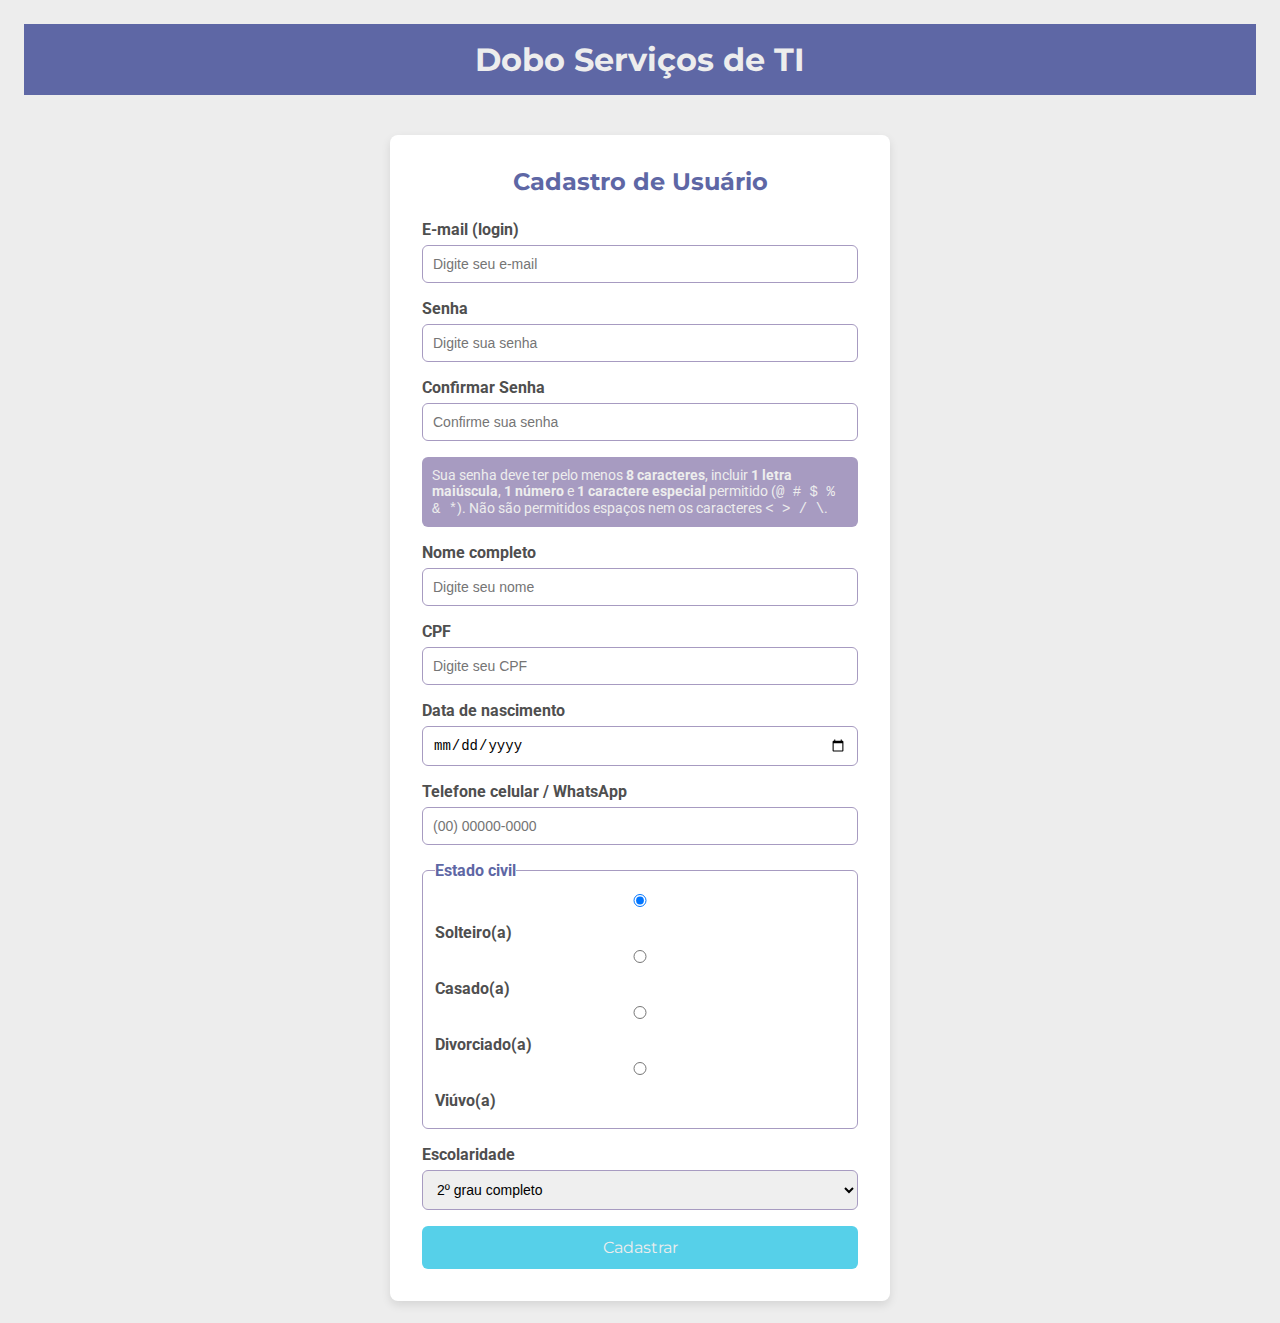
<file: src/index.html>
<!DOCTYPE html>
<html lang="pt-BR">
<head>
  <meta charset="UTF-8">
  <meta name="viewport" content="width=device-width, initial-scale=1.0">
  <title>Dobo Serviços de TI - Cadastro</title>
  <link rel="stylesheet" href="style.css">
  <link href="https://fonts.googleapis.com/css2?family=Montserrat:wght@700&family=Roboto&display=swap" rel="stylesheet">
</head>
<body>
  <header class="menu-superior">
    <h1>Dobo Serviços de TI</h1>
  </header>

  <main>
    <section class="form-container">
      <h2>Cadastro de Usuário</h2>
      <form>
        <label for="email">E-mail (login)</label>
        <input type="email" id="email" name="email" placeholder="Digite seu e-mail" required>

        <label for="senha">Senha</label>
        <input type="password" id="senha" name="senha" placeholder="Digite sua senha" required>

        <label for="confirmar-senha">Confirmar Senha</label>
        <input type="password" id="confirmar-senha" name="confirmar-senha" placeholder="Confirme sua senha" required>

        <div class="instrucoes-senha">
          <p>
            Sua senha deve ter pelo menos <strong>8 caracteres</strong>, incluir <strong>1 letra maiúscula</strong>, 
            <strong>1 número</strong> e <strong>1 caractere especial</strong> permitido 
            (<code>@ # $ % & *</code>).  
            Não são permitidos espaços nem os caracteres <code>< > / \</code>.
          </p>
        </div>

        <label for="nome">Nome completo</label>
        <input type="text" id="nome" name="nome" placeholder="Digite seu nome" required>

        <label for="cpf">CPF</label>
        <input type="text" id="cpf" name="cpf" placeholder="Digite seu CPF" required>

        <label for="nascimento">Data de nascimento</label>
        <input type="date" id="nascimento" name="nascimento" required>

        <label for="telefone">Telefone celular / WhatsApp</label>
        <input type="tel" id="telefone" name="telefone" placeholder="(00) 00000-0000" required>

        <fieldset>
          <legend>Estado civil</legend>
          <label><input type="radio" name="estado-civil" value="solteiro" checked> Solteiro(a)</label>
          <label><input type="radio" name="estado-civil" value="casado"> Casado(a)</label>
          <label><input type="radio" name="estado-civil" value="divorciado"> Divorciado(a)</label>
          <label><input type="radio" name="estado-civil" value="viuvo"> Viúvo(a)</label>
        </fieldset>

        <label for="escolaridade">Escolaridade</label>
        <select id="escolaridade" name="escolaridade">
          <option>1º grau incompleto</option>
          <option>1º grau completo</option>
          <option selected>2º grau completo</option>
          <option>Nível superior</option>
          <option>Pós-graduado</option>
        </select>

        <button type="submit">Cadastrar</button>
      </form>
    </section>
  </main>
</body>
</html>
</file>
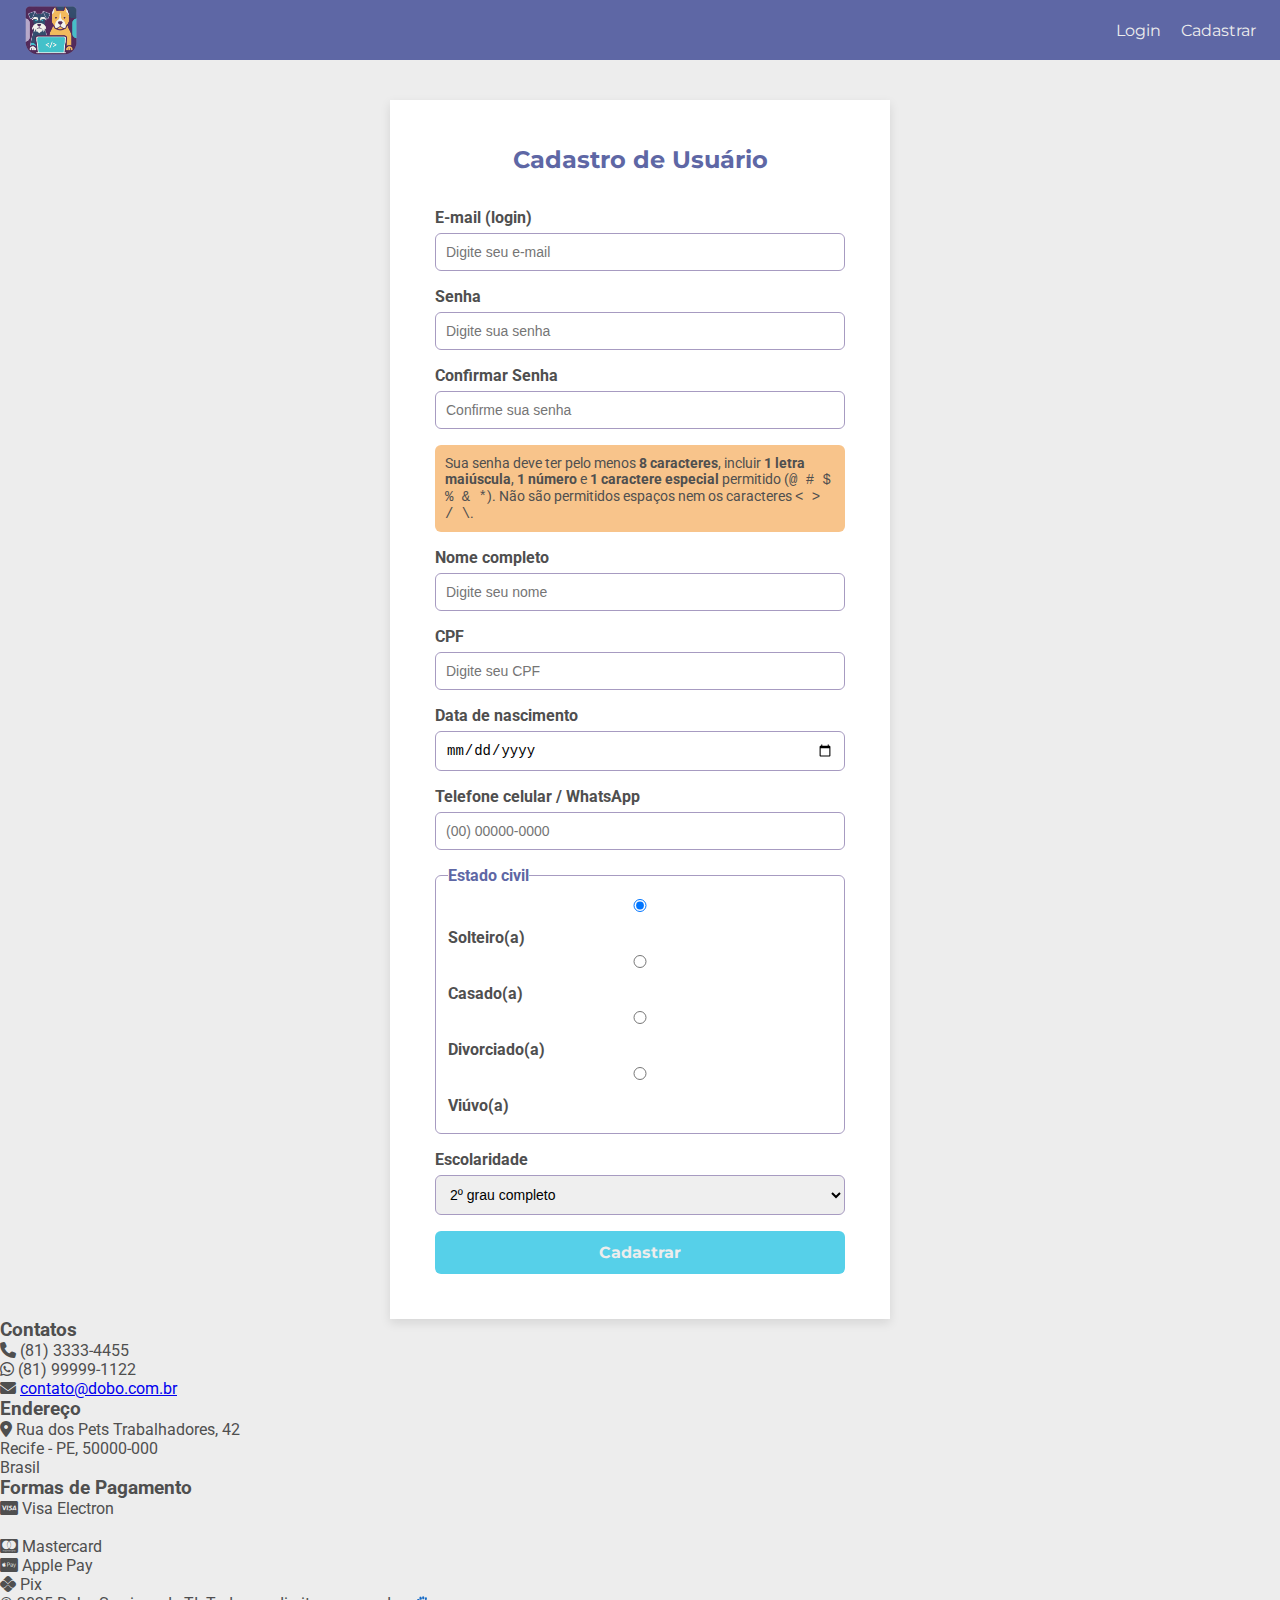
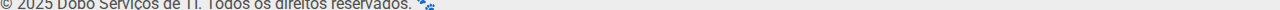
<file: src/global.html>
<!DOCTYPE html>
<html lang="pt-BR">
<head>
  <meta charset="UTF-8">
  <meta name="viewport" content="width=device-width, initial-scale=1.0">
  <title>Dobo Serviços de TI - Cadastro</title>
  <link rel="stylesheet" href="global.css">
  <link href="https://fonts.googleapis.com/css2?family=Montserrat:wght@400;600&family=Roboto&display=swap" rel="stylesheet">
  <link rel="stylesheet" href="https://cdnjs.cloudflare.com/ajax/libs/font-awesome/6.6.0/css/all.min.css">
</head>
<body>
  <header class="menu-superior">
    <a href="index.html" class="logo-link">
      <img src="./assets/dobo_logo_sem_nome.png" alt="Logo Dobo Serviços de TI" class="logo">
    </a>
  
    <nav class="menu-links">
      <a href="login.html" class="link-header">Login</a>
      <a href="cadastro.html" class="link-header">Cadastrar</a>
    </nav>
  </header>
  

  <main>
    <section class="form-container">
      <h2>Cadastro de Usuário</h2>
      <form>
        <label for="email">E-mail (login)</label>
        <input type="email" id="email" name="email" placeholder="Digite seu e-mail" required>

        <label for="senha">Senha</label>
        <input type="password" id="senha" name="senha" placeholder="Digite sua senha" required>

        <label for="confirmar-senha">Confirmar Senha</label>
        <input type="password" id="confirmar-senha" name="confirmar-senha" placeholder="Confirme sua senha" required>

        <div class="instrucoes-senha">
          <p>
            Sua senha deve ter pelo menos <strong>8 caracteres</strong>, incluir <strong>1 letra maiúscula</strong>, 
            <strong>1 número</strong> e <strong>1 caractere especial</strong> permitido 
            (<code>@ # $ % & *</code>).  
            Não são permitidos espaços nem os caracteres <code>< > / \</code>.
          </p>
        </div>

        <label for="nome">Nome completo</label>
        <input type="text" id="nome" name="nome" placeholder="Digite seu nome" required>

        <label for="cpf">CPF</label>
        <input type="text" id="cpf" name="cpf" placeholder="Digite seu CPF" required>

        <label for="nascimento">Data de nascimento</label>
        <input type="date" id="nascimento" name="nascimento" required>

        <label for="telefone">Telefone celular / WhatsApp</label>
        <input type="tel" id="telefone" name="telefone" placeholder="(00) 00000-0000" required>

        <fieldset class="estado-civil">
          <legend>Estado civil</legend>
          <label class="opcao-estado">
            <input type="radio" name="estado-civil" value="solteiro" checked> Solteiro(a)
          </label>
          <label class="opcao-estado">
            <input type="radio" name="estado-civil" value="casado"> Casado(a)
          </label>
          <label class="opcao-estado">
            <input type="radio" name="estado-civil" value="divorciado"> Divorciado(a)
          </label>
          <label class="opcao-estado">
            <input type="radio" name="estado-civil" value="viuvo"> Viúvo(a)
          </label>
        </fieldset>
        

        <label for="escolaridade">Escolaridade</label>
        <select id="escolaridade" name="escolaridade">
          <option>1º grau incompleto</option>
          <option>1º grau completo</option>
          <option selected>2º grau completo</option>
          <option>Nível superior</option>
          <option>Pós-graduado</option>
        </select>

        <button type="submit">Cadastrar</button>
      </form>
    </section>
  </main>
</body>
<footer class="footer">
	<div class="footer-container">
		<div class="footer-bloco">
			<h3>Contatos</h3>
			<ul>
				<li><i class="fa-solid fa-phone"></i> (81) 3333-4455</li>
        <li><i class="fa-brands fa-whatsapp"></i> (81) 99999-1122</li>
        <li><i class="fa-solid fa-envelope"></i> 
          <a href="mailto:contato@dobo.com.br">contato@dobo.com.br</a>
        </li>
			</ul>
		</div>

		<div class="footer-bloco">
			<h3>Endereço</h3>
			<p class="endereco">
        <i class="fa-solid fa-location-dot"></i> Rua dos Pets Trabalhadores, 42<br>
        Recife - PE, 50000-000<br>
        Brasil
      </p>
		</div>

		<div class="footer-bloco">
			<h3>Formas de Pagamento</h3>
      <ul>
        <li><i class="fa-brands fa-cc-visa"></i> Visa Electron<li>
        <li><i class="fa-brands fa-cc-mastercard"></i> Mastercard</li>
        <li><i class="fa-brands fa-cc-apple-pay"></i> Apple Pay</li>
        <li><i class="fa-brands fa-pix"></i> Pix</li>
    </ul>		
    </div>
	</div>
  <div class="footer-copyrights">
    <p>© 2025 Dobo Serviços de TI. Todos os direitos reservados. 🐾</p>
  </div>
</footer>
</html>
</file>
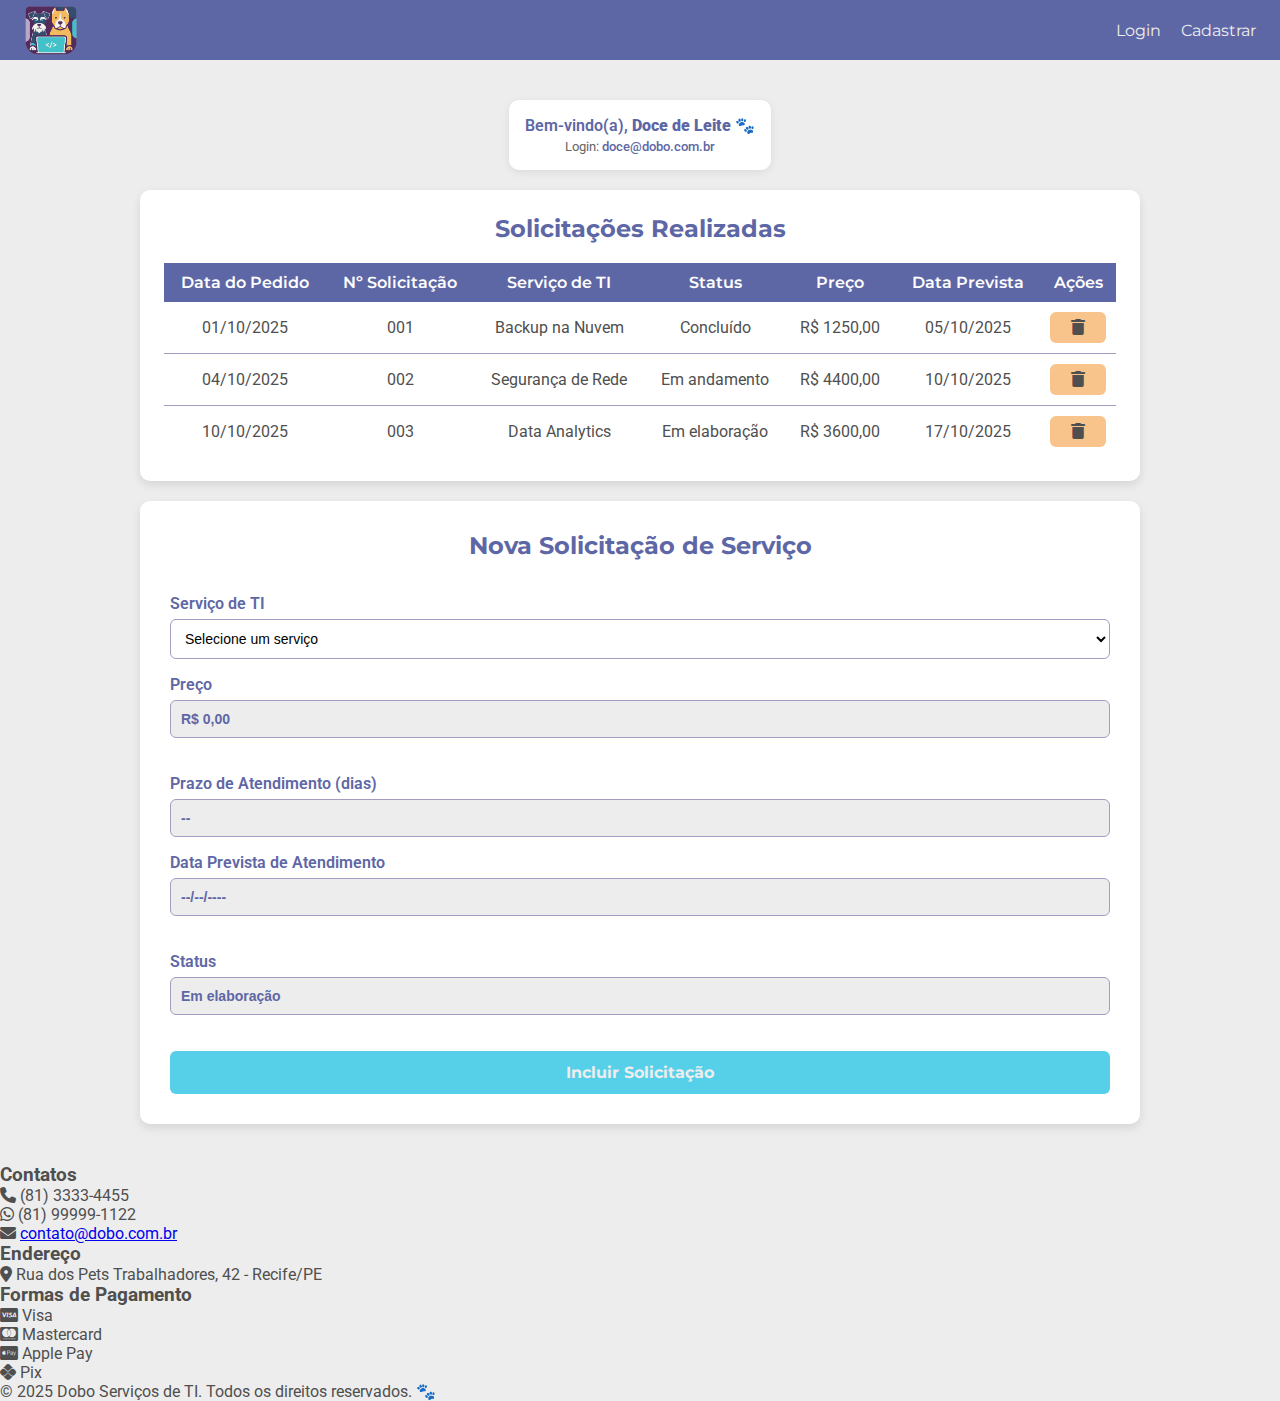
<file: src/carrinho/carrinho.html>
<!DOCTYPE html>
<html lang="pt-BR">
<head>
  <meta charset="UTF-8">
  <meta name="viewport" content="width=device-width, initial-scale=1.0">
  <title>Dobo Serviços de TI - Carrinho</title>
  <link rel="stylesheet" href="../global.css">
  <link rel="stylesheet" href="../carrinho/carrinho.css">
  <link href="https://fonts.googleapis.com/css2?family=Montserrat:wght@400;700&family=Roboto&display=swap" rel="stylesheet">
  <link rel="stylesheet" href="https://cdnjs.cloudflare.com/ajax/libs/font-awesome/6.6.0/css/all.min.css">
</head>
<body>
  <header class="menu-superior">
    <a href="../home/home.html" class="logo-link">
      <img src="../assets/dobo_logo_sem_nome.png" alt="Logo Dobo Serviços de TI" class="logo">
    </a>
  
    <nav class="menu-links" id="menu-links">
      <a href="../login/login.html" class="link-header">Login</a>
      <a href="../login/cadastro.html" class="link-header">Cadastrar</a>
    </nav>
  </header>

  <main class="carrinho-main">

		<section class="usuario-info">
			<p class="usuario-nome">Bem-vindo(a), <strong>Doce de Leite 🐾</strong></p>
			<p class="usuario-login">Login: <span>doce@dobo.com.br</span></p>
		</section>

		<section class="tabela-solicitacoes">
			<h2>Solicitações Realizadas</h2>

			<table>
				<thead>
					<tr>
						<th>Data do Pedido</th>
						<th>Nº Solicitação</th>
						<th>Serviço de TI</th>
						<th>Status</th>
						<th>Preço</th>
						<th>Data Prevista</th>
						<th>Ações</th>
					</tr>
				</thead>
				<tbody>
					<tr>
						<td>01/10/2025</td>
						<td>001</td>
						<td>Backup na Nuvem Roxa</td>
						<td>Concluído</td>
						<td>R$ 250,00</td>
						<td>05/10/2025</td>
						<td><button class="btn-excluir"><i class="fa-solid fa-trash"></i></button></td>
					</tr>
					<tr>
						<td>04/10/2025</td>
						<td>002</td>
						<td>Segurança de Rede Roxa</td>
						<td>Em andamento</td>
						<td>R$ 400,00</td>
						<td>10/10/2025</td>
						<td><button class="btn-excluir"><i class="fa-solid fa-trash"></i></button></td>
					</tr>
					<tr>
						<td>10/10/2025</td>
						<td>003</td>
						<td>Data Analytics Roxa </td>
						<td>Em elaboração</td>
						<td>R$ 600,00</td>
						<td>17/10/2025</td>
						<td><button class="btn-excluir"><i class="fa-solid fa-trash"></i></button></td>
					</tr>
				</tbody>
			</table>
		</section>

		<section class="nova-solicitacao">
			<h2>Nova Solicitação de Serviço</h2>
		
			<form>
				<div class="linha-campo-duplo">
					<div class="campo">
						<label for="servico">Serviço de TI</label>
						<select id="servico" name="servico" required>
							<option value="">Selecione um serviço</option>
							<option value="backup">Backup na Nuvem</option>
							<option value="seguranca">Segurança de Rede</option>
							<option value="suporte">Suporte Técnico</option>
							<option value="data">Data Analytics</option>
							<option value="monitoramento">Monitoramento de Sistemas</option>
						</select>
					</div>
		
					<div class="campo">
						<label for="preco">Preço</label>
						<input type="text" id="preco" name="preco" readonly value="R$ 0,00">
					</div>
				</div>
		
				<div class="linha-campo-duplo">
					<div class="campo">
						<label for="prazo">Prazo de Atendimento (dias)</label>
						<input type="text" id="prazo" name="prazo" readonly value="--">
					</div>
		
					<div class="campo">
						<label for="data-prevista">Data Prevista de Atendimento</label>
						<input type="text" id="data-prevista" name="data-prevista" readonly value="--/--/----">
					</div>
				</div>
		
				<div class="campo">
					<label for="status">Status</label>
					<input type="text" id="status" name="status" readonly value="Em elaboração">
				</div>
		
				<button type="button" class="button">Incluir Solicitação</button>
			</form>
	</section>

	</main>
<script type="module" src="../carrinho/carrinho.js"></script>

</body>
  <footer class="footer">
    <div class="footer-container">
      <div class="footer-bloco">
        <h3>Contatos</h3>
        <ul>
          <li><i class="fa-solid fa-phone"></i> (81) 3333-4455</li>
          <li><i class="fa-brands fa-whatsapp"></i> (81) 99999-1122</li>
          <li><i class="fa-solid fa-envelope"></i> 
            <a href="mailto:contato@dobo.com.br">contato@dobo.com.br</a>
          </li>
        </ul>
      </div>

      <div class="footer-bloco">
        <h3>Endereço</h3>
        <p><i class="fa-solid fa-location-dot"></i> Rua dos Pets Trabalhadores, 42 - Recife/PE</p>
      </div>

      <div class="footer-bloco">
        <h3>Formas de Pagamento</h3>
        <ul>
          <li><i class="fa-brands fa-cc-visa"></i> Visa</li>
          <li><i class="fa-brands fa-cc-mastercard"></i> Mastercard</li>
          <li><i class="fa-brands fa-cc-apple-pay"></i> Apple Pay</li>
          <li><i class="fa-brands fa-pix"></i> Pix</li>
        </ul>
      </div>
    </div>
    <div class="footer-copyrights">
      <p>© 2025 Dobo Serviços de TI. Todos os direitos reservados. 🐾</p>
    </div>
  </footer>

  <script src="../carrinho/carrinho.js"></script>


</html>
</file>
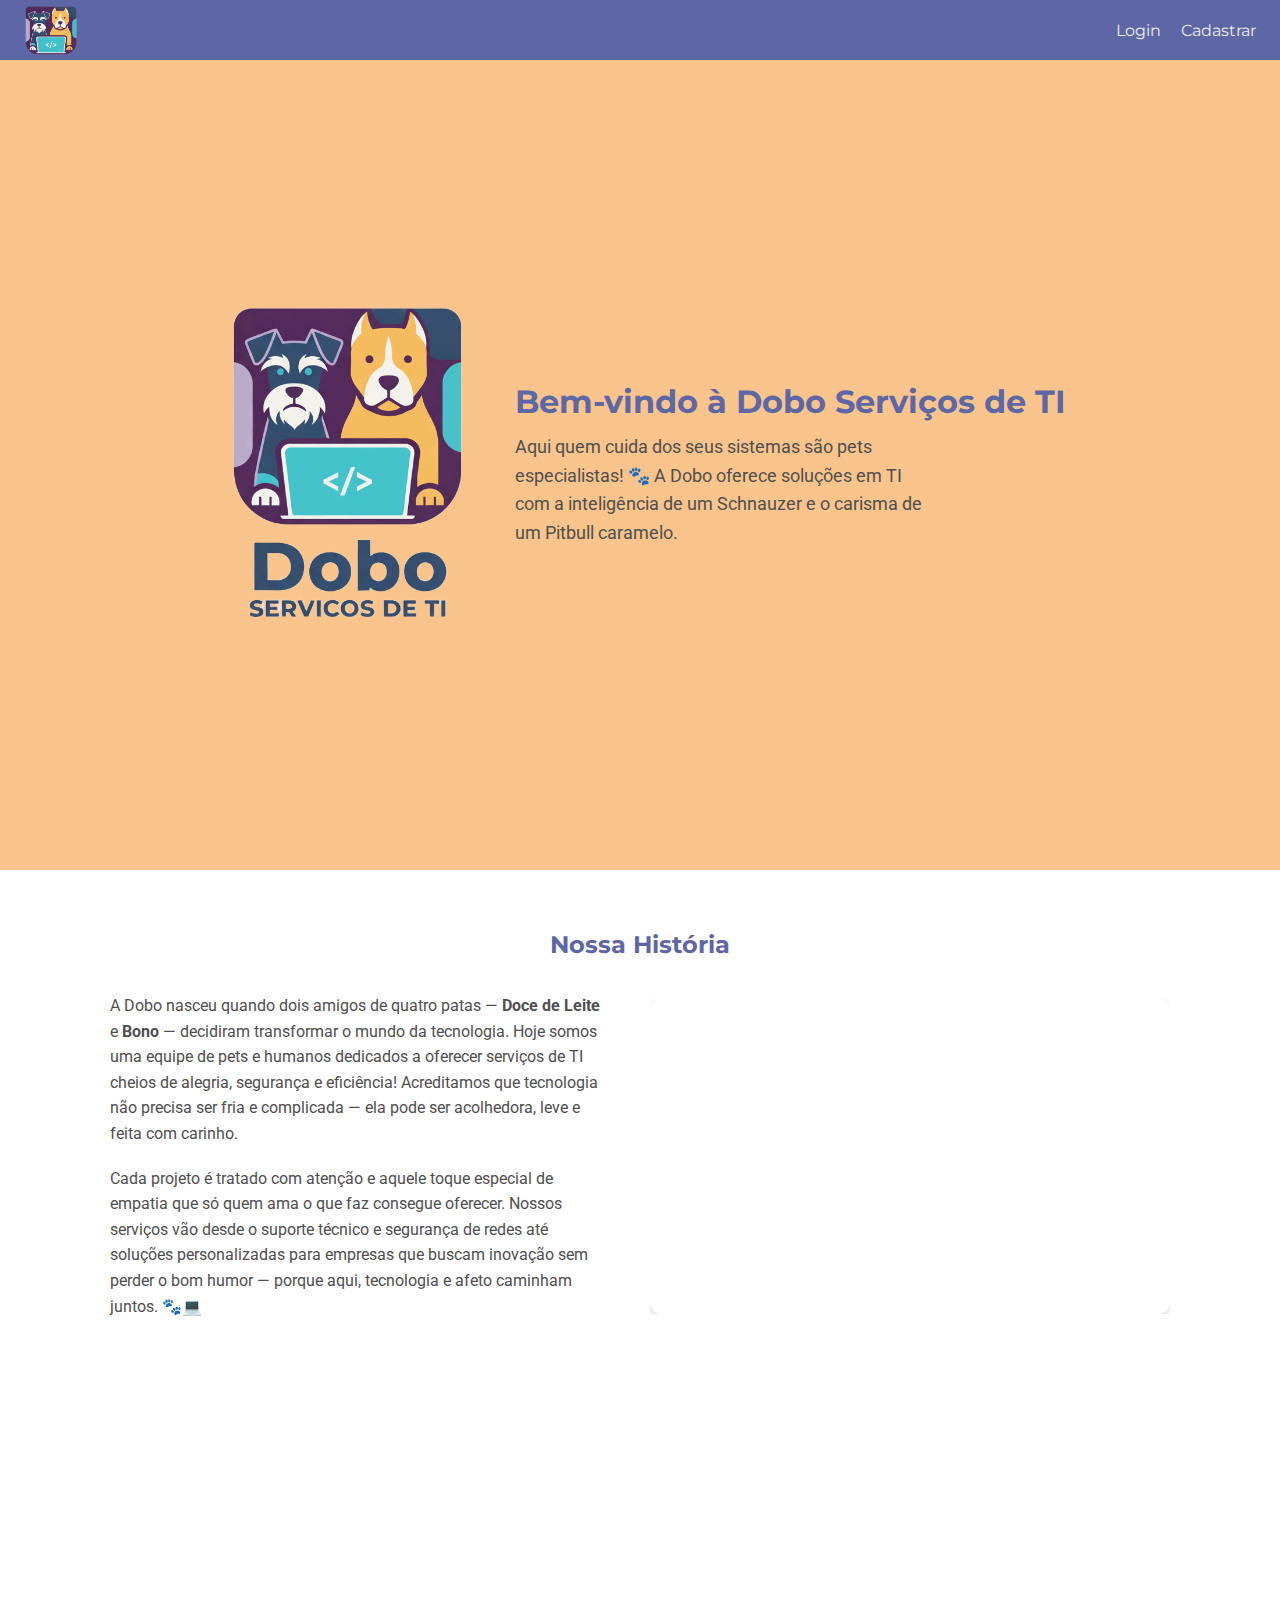
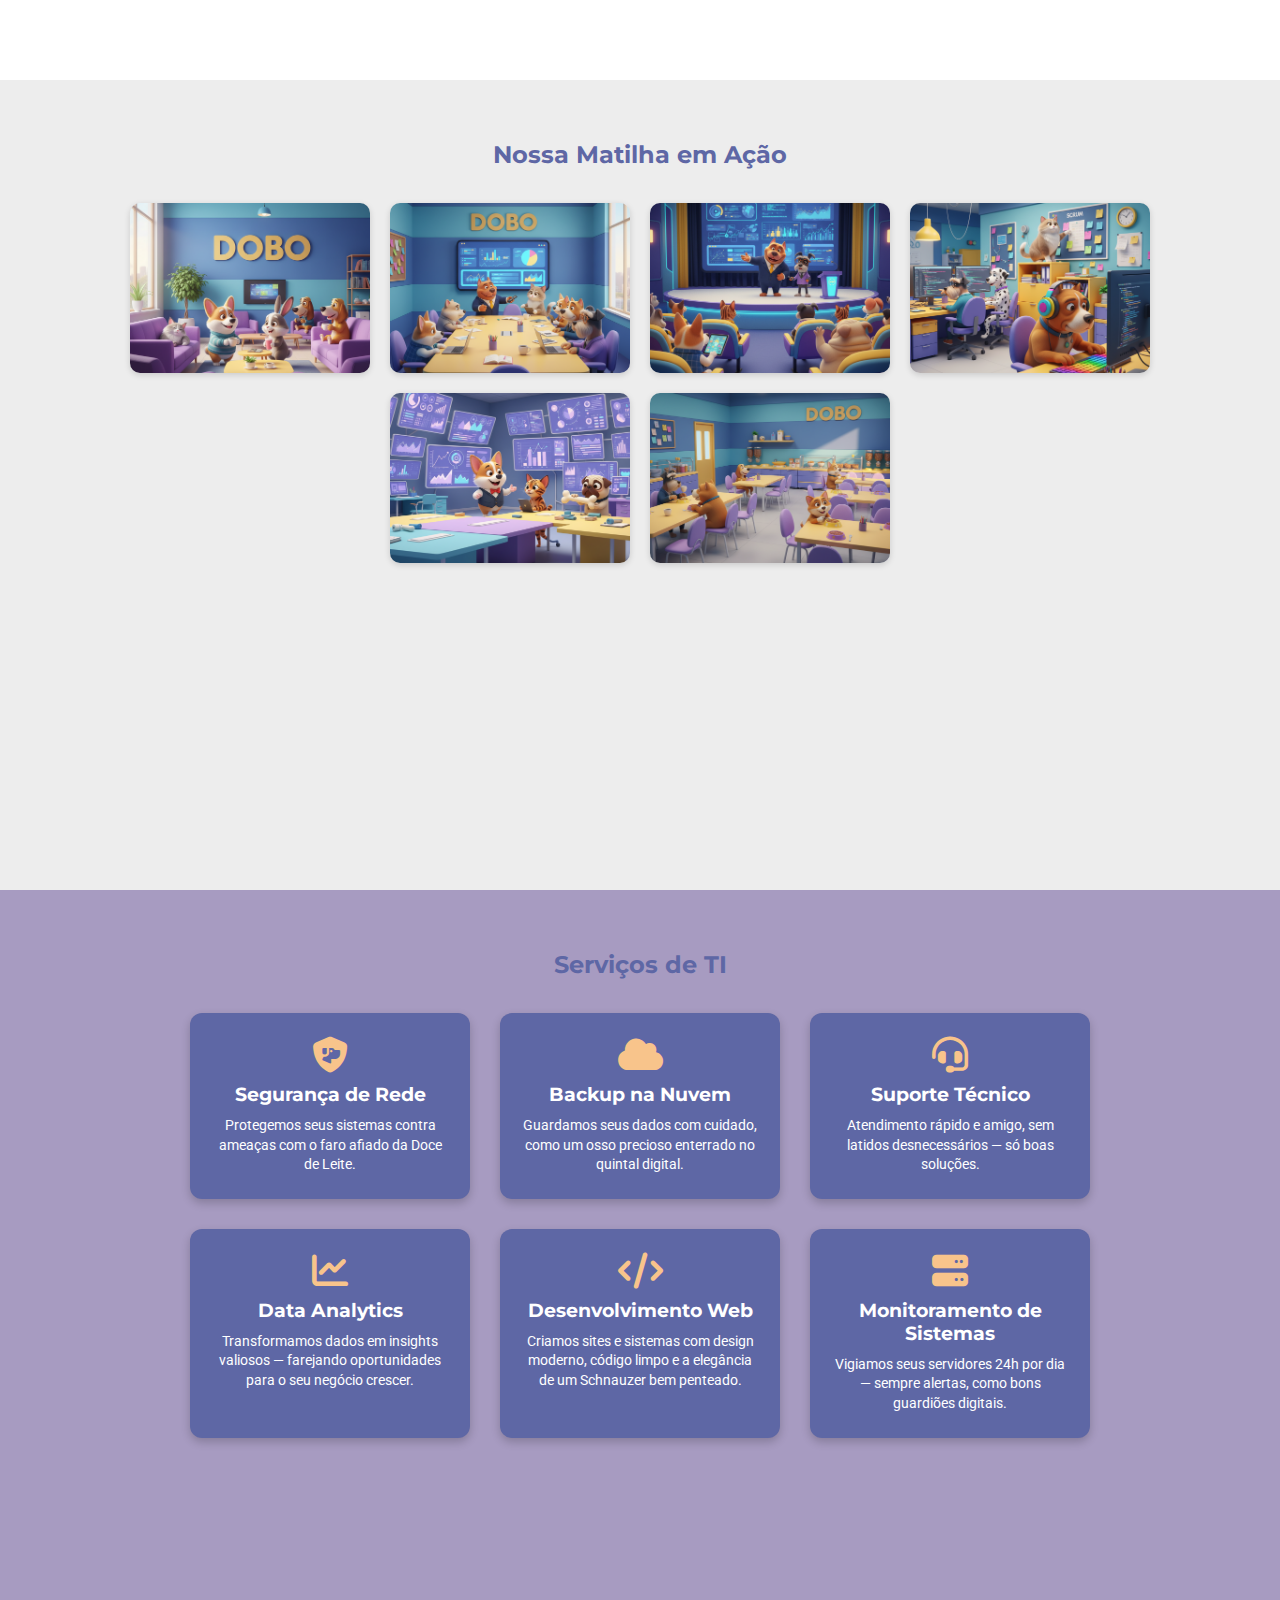
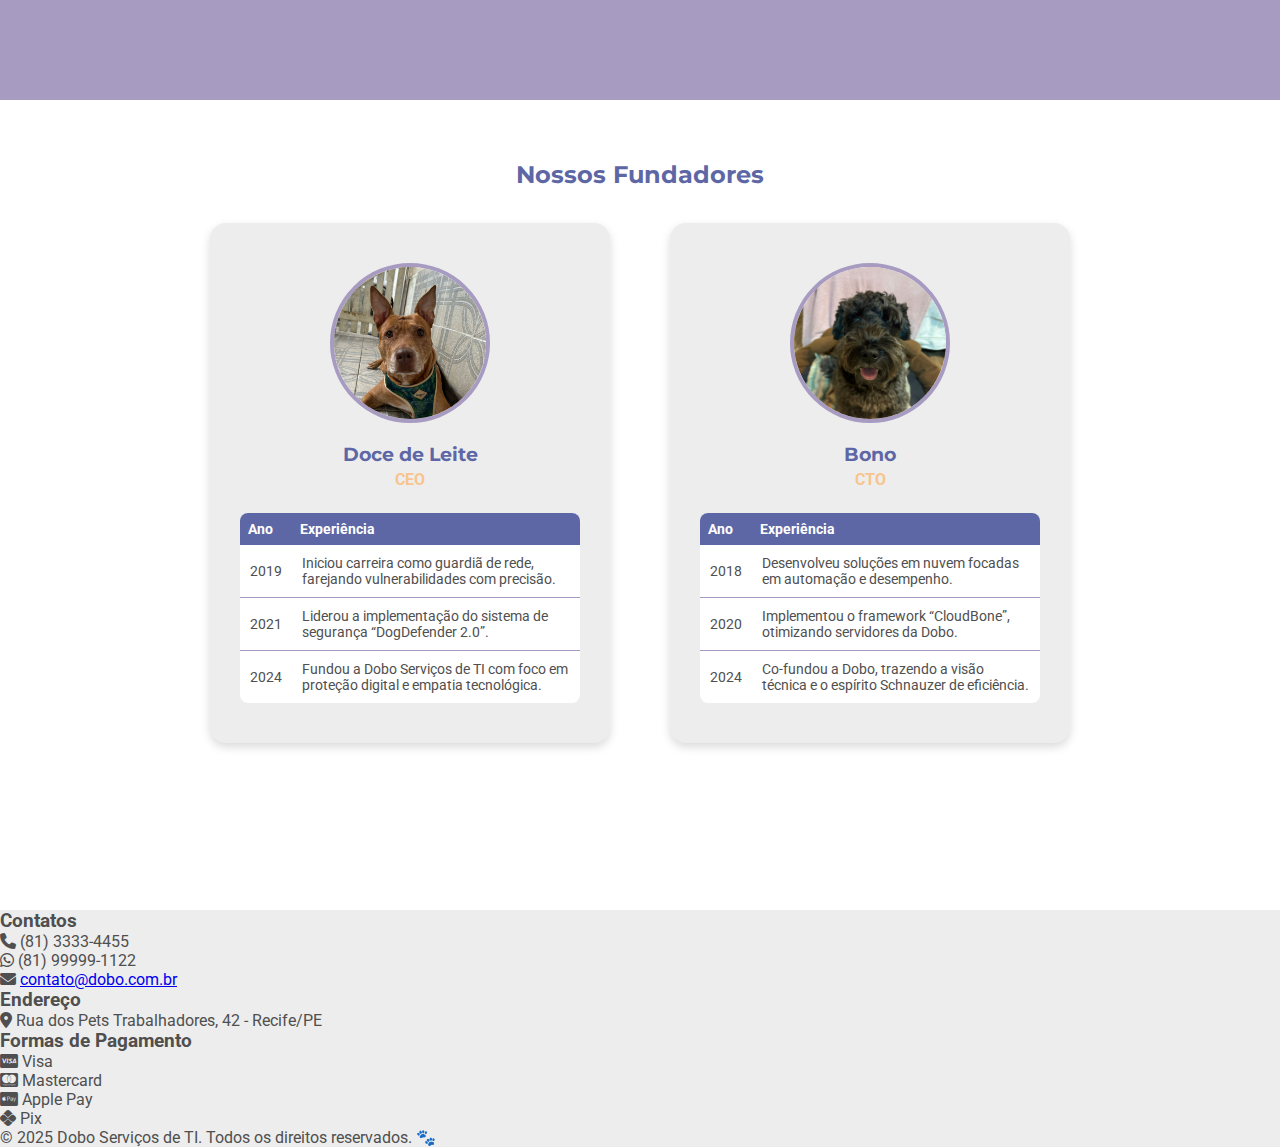
<file: src/home/home.html>
<!DOCTYPE html>
<html lang="pt-BR">
<head>
  <meta charset="UTF-8">
  <meta name="viewport" content="width=device-width, initial-scale=1.0">
  <title>Dobo Serviços de TI - Recuperar Senha</title>
  <link rel="stylesheet" href="../global.css">
  <link rel="stylesheet" href="../home/home.css">
  <link href="https://fonts.googleapis.com/css2?family=Montserrat:wght@400;700&family=Roboto&display=swap" rel="stylesheet">
  <link rel="stylesheet" href="https://cdnjs.cloudflare.com/ajax/libs/font-awesome/6.6.0/css/all.min.css">
</head>
<body>
  <header class="menu-superior">
    <a href="../home/home.html" class="logo-link">
      <img src="../assets/dobo_logo_sem_nome.png" alt="Logo Dobo Serviços de TI" class="logo">
    </a>
  
    <nav class="menu-links" id="menu-links">
      <a href="../login/login.html" class="link-header">Login</a>
      <a href="../login/cadastro.html" class="link-header">Cadastrar</a>
    </nav>
  </header>

  <main class="home-main">
      <section class="hero">
        <div class="hero-content">
            <div>
                <img src="../assets/dobo_logo_completa.png" alt="Logo completa Dobo" class="hero-logo">
            </div>
            <div>
              <h1>Bem-vindo à Dobo Serviços de TI</h1>
              <p>
              Aqui quem cuida dos seus sistemas são pets especialistas! 🐾  
              A Dobo oferece soluções em TI com a inteligência de um Schnauzer e o carisma de um Pitbull caramelo.
              </p>
            </div>
      </section>

    <section class="historia">
      <h2>Nossa História</h2>
        <div class="historia-content">
          <div class="historia-texto">
            <p>
              A Dobo nasceu quando dois amigos de quatro patas — <strong>Doce de Leite</strong> e <strong>Bono</strong> —
              decidiram transformar o mundo da tecnologia.  
              Hoje somos uma equipe de pets e humanos dedicados a oferecer serviços de TI cheios de alegria, segurança e eficiência!
              Acreditamos que tecnologia não precisa ser fria e complicada — ela pode ser acolhedora, leve e feita com carinho.
            </p>
            <br>
            <p>
              Cada projeto é tratado com atenção e aquele toque especial de empatia que só quem ama o que faz consegue oferecer.
              Nossos serviços vão desde o suporte técnico e segurança de redes até soluções personalizadas para empresas que buscam 
              inovação sem perder o bom humor — porque aqui, tecnologia e afeto caminham juntos. 🐾💻
            </p>
          </div>
          <div class="video-container">
            <iframe 
            title="Vídeo Institucional Dobo"
            width="560" height="315" src="https://www.youtube.com/embed/6N54BkvAxhA?si=A9gLIMTSTAtvaAG_" 
            title="YouTube video player" frameborder="0" allow="accelerometer; autoplay; clipboard-write; 
            encrypted-media; gyroscope; picture-in-picture; web-share" referrerpolicy="strict-origin-when-cross-origin" 
            allowfullscreen>
            </iframe>
           
          </div>
        </div>
    </section>

    <section class="galeria">
    <h2>Nossa Matilha em Ação</h2>
    <div class="fotos">
        <img src="../assets/espaco/dobo-hall.png" alt="Hall da empresa Dobo">
        <img src="../assets/espaco/dobo-reuniao.png" alt="Saça de reunião da dobo">
        <img src="../assets/espaco/dobo-auditorio.png" alt="Doce de Leite e Bono no auditório">
        <img src="../assets/espaco/dobo-dev.png" alt="Centro de operações de desenvolvimento da Dobo">
        <img src="../assets/espaco/dobo-dados.png" alt="Centro de operações de dados Dobo">
        <img src="../assets/espaco/dobo-refeitorio.png" alt="Refeitório Data Dobo">
    </div>
    </section>

    <section class="servicos">
    <h2>Serviços de TI</h2>
    <div class="cards-servicos">
      <div class="card">
        <i class="fa-solid fa-shield-dog"></i>
        <h3>Segurança de Rede</h3>
        <p>Protegemos seus sistemas contra ameaças com o faro afiado da Doce de Leite.</p>
      </div>
    
      <div class="card">
        <i class="fa-solid fa-cloud"></i>
        <h3>Backup na Nuvem</h3>
        <p>Guardamos seus dados com cuidado, como um osso precioso enterrado no quintal digital.</p>
      </div>
    
      <div class="card">
        <i class="fa-solid fa-headset"></i>
        <h3>Suporte Técnico</h3>
        <p>Atendimento rápido e amigo, sem latidos desnecessários — só boas soluções.</p>
      </div>
    
      <div class="card">
        <i class="fa-solid fa-chart-line"></i>
        <h3>Data Analytics</h3>
        <p>Transformamos dados em insights valiosos — farejando oportunidades para o seu negócio crescer.</p>
      </div>
    
      <div class="card">
        <i class="fa-solid fa-code"></i>
        <h3>Desenvolvimento Web</h3>
        <p>Criamos sites e sistemas com design moderno, código limpo e a elegância de um Schnauzer bem penteado.</p>
      </div>
    
      <div class="card">
        <i class="fa-solid fa-server"></i>
        <h3>Monitoramento de Sistemas</h3>
        <p>Vigiamos seus servidores 24h por dia — sempre alertas, como bons guardiões digitais.</p>
      </div>
    </div>
    </section>

    <section class="fundadores">
      <h2>Nossos Fundadores</h2>
      <div class="fundadores-container">
        
        <div class="fundador-card">
          <img src="../assets/fundadores/doce.png" alt="Doce de Leite - CEO da Dobo" class="foto-fundador">
          <h3>Doce de Leite</h3>
          <p class="cargo">CEO</p>
          <table class="cv-tabela">
            <thead>
              <tr>
                <th>Ano</th>
                <th>Experiência</th>
              </tr>
            </thead>
            <tbody>
              <tr>
                <td>2019</td>
                <td>Iniciou carreira como guardiã de rede, farejando vulnerabilidades com precisão.</td>
              </tr>
              <tr>
                <td>2021</td>
                <td>Liderou a implementação do sistema de segurança “DogDefender 2.0”.</td>
              </tr>
              <tr>
                <td>2024</td>
                <td>Fundou a Dobo Serviços de TI com foco em proteção digital e empatia tecnológica.</td>
              </tr>
            </tbody>
          </table>
        </div>
    
        <div class="fundador-card">
          <img src="../assets/fundadores/bono.png" alt="Bono - CTO da Dobo" class="foto-fundador">
          <h3>Bono</h3>
          <p class="cargo">CTO</p>
    
          <table class="cv-tabela">
            <thead>
              <tr>
                <th>Ano</th>
                <th>Experiência</th>
              </tr>
            </thead>
            <tbody>
              <tr>
                <td>2018</td>
                <td>Desenvolveu soluções em nuvem focadas em automação e desempenho.</td>
              </tr>
              <tr>
                <td>2020</td>
                <td>Implementou o framework “CloudBone”, otimizando servidores da Dobo.</td>
              </tr>
              <tr>
                <td>2024</td>
                <td>Co-fundou a Dobo, trazendo a visão técnica e o espírito Schnauzer de eficiência.</td>
              </tr>
            </tbody>
          </table>
        </div>
    
      </div>
    </section>
        
    </div>
  </main>
  <script type="module" src="home.js"></script>
</body>

  <footer class="footer">
    <div class="footer-container">
      <div class="footer-bloco">
        <h3>Contatos</h3>
        <ul>
          <li><i class="fa-solid fa-phone"></i> (81) 3333-4455</li>
          <li><i class="fa-brands fa-whatsapp"></i> (81) 99999-1122</li>
          <li><i class="fa-solid fa-envelope"></i> 
            <a href="mailto:contato@dobo.com.br">contato@dobo.com.br</a>
          </li>
        </ul>
      </div>

      <div class="footer-bloco">
        <h3>Endereço</h3>
        <p><i class="fa-solid fa-location-dot"></i> Rua dos Pets Trabalhadores, 42 - Recife/PE</p>
      </div>

      <div class="footer-bloco">
        <h3>Formas de Pagamento</h3>
        <ul>
          <li><i class="fa-brands fa-cc-visa"></i> Visa</li>
          <li><i class="fa-brands fa-cc-mastercard"></i> Mastercard</li>
          <li><i class="fa-brands fa-cc-apple-pay"></i> Apple Pay</li>
          <li><i class="fa-brands fa-pix"></i> Pix</li>
        </ul>
      </div>
    </div>
    <div class="footer-copyrights">
      <p>© 2025 Dobo Serviços de TI. Todos os direitos reservados. 🐾</p>
    </div>
  </footer>

</html>
</file>
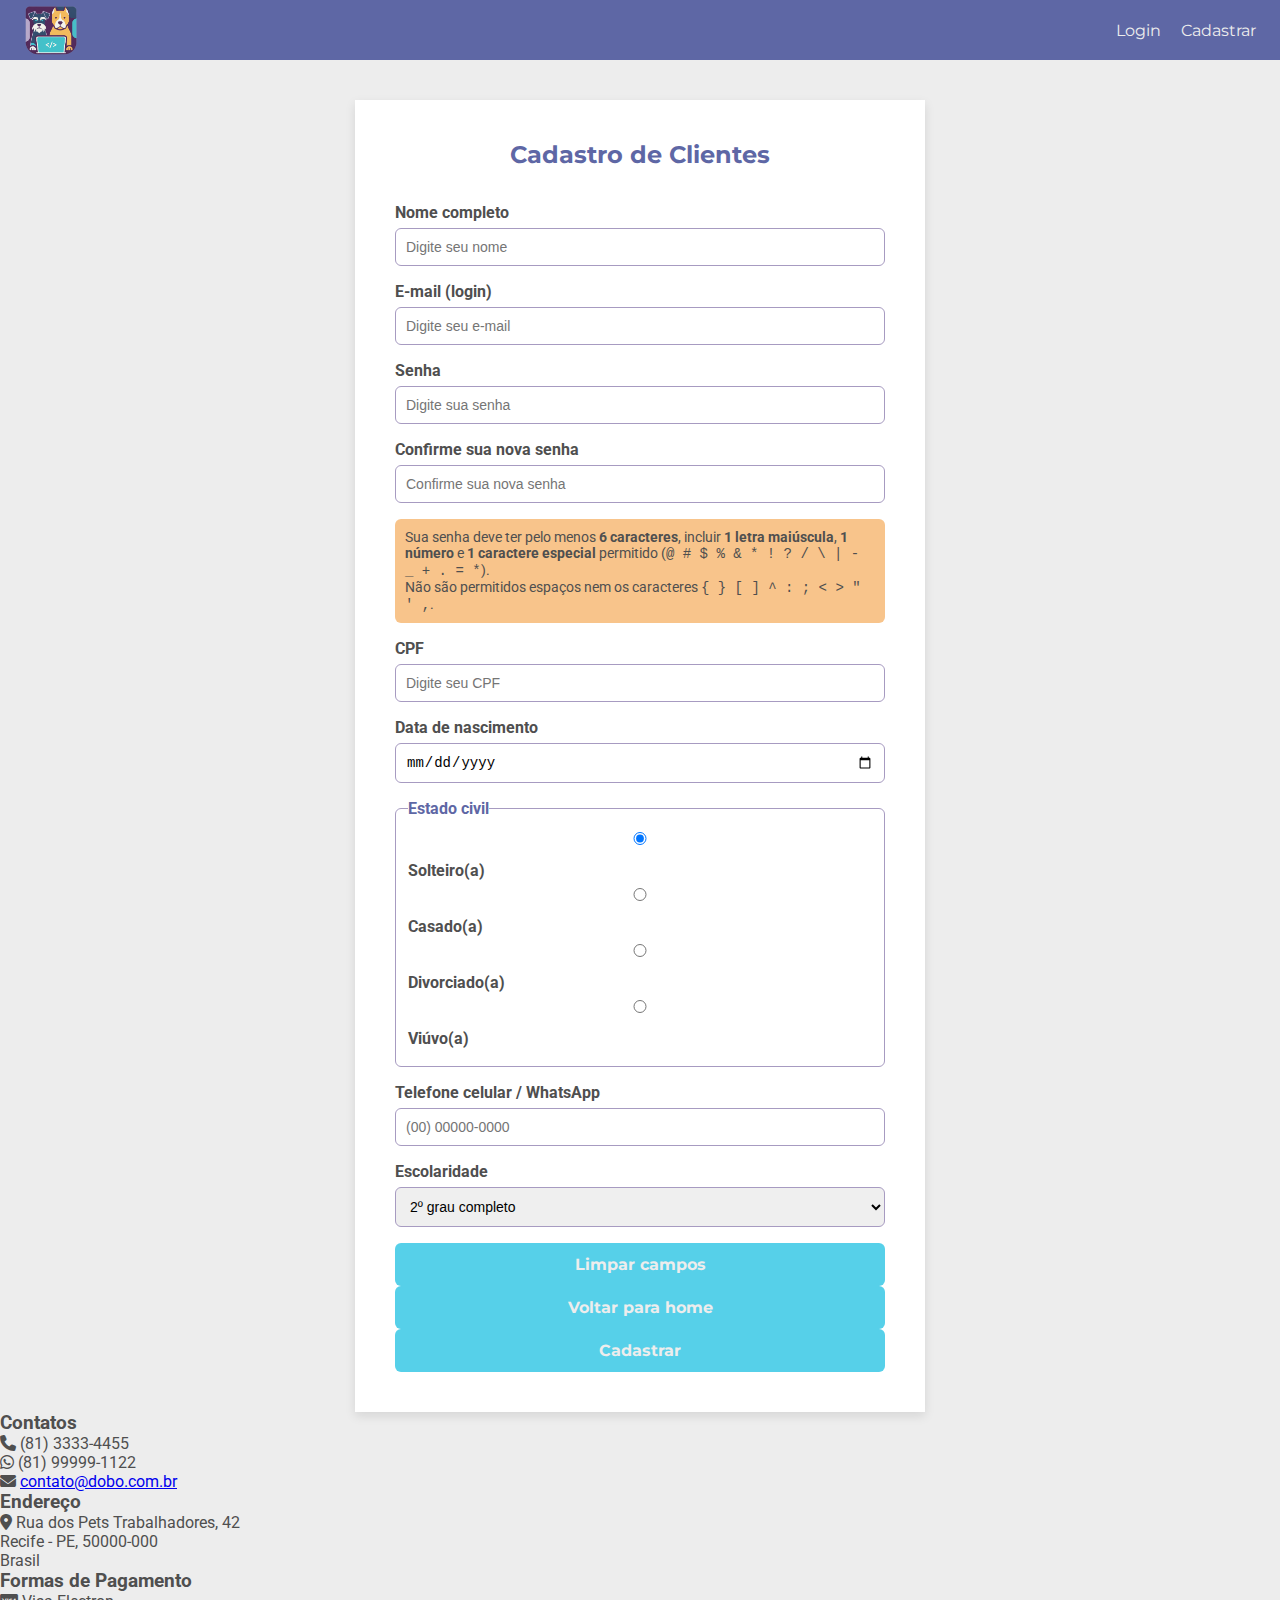
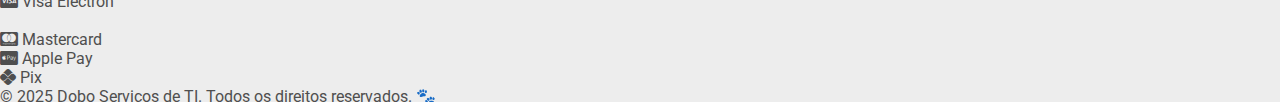
<file: src/login/cadastro.html>
<!DOCTYPE html>
<html lang="pt-BR">
<head>
  <meta charset="UTF-8">
  <meta name="viewport" content="width=device-width, initial-scale=1.0">
  <title>Dobo Serviços de TI - Cadastro</title>
  <link rel="stylesheet" href="../global.css">
  <link rel="stylesheet" href="../login/cadastro.css">
  <link href="https://fonts.googleapis.com/css2?family=Montserrat:wght@400;700&family=Roboto&display=swap" rel="stylesheet">
  <link rel="stylesheet" href="https://cdnjs.cloudflare.com/ajax/libs/font-awesome/6.6.0/css/all.min.css">
</head>
<body>
  <header class="menu-superior">
    <a href="../home/home.html" class="logo-link">
      <img src="../assets/dobo_logo_sem_nome.png" alt="Logo Dobo Serviços de TI" class="logo">
    </a>
  
    <nav class="menu-links">
      <a href="../login/login.html" class="link-header">Login</a>
      <a href="../login/cadastro.html" class="link-header">Cadastrar</a>
    </nav>
  </header>
  
  <main>
    <section class="form-container">
      <h2>Cadastro de Clientes</h2>
      <form novalidate>
        <div class="campo">
          <label for="nome">Nome completo</label>
          <input type="text" id="nome" name="nome" placeholder="Digite seu nome" required>
          <small class="erro"></small>
        </div>

        <div class="campo">
          <label for="email">E-mail (login)</label>
          <input type="email" id="email" name="email" placeholder="Digite seu e-mail" required>
          <small class="erro"></small>
        </div>

        <div class="campo">
          <label for="senha">Senha</label>
          <input type="password" id="senha" name="senha" placeholder="Digite sua senha" required>
          <small class="erro"></small>
        </div>

        <div class="campo">
          <label for="confirma-senha">Confirme sua nova senha</label>
          <input type="password" id="confirma-senha" name="confirma-senha" placeholder="Confirme sua nova senha" required>
          <small class="erro"></small>  
        </div>


        <div class="instrucoes-senha">
          <p>
            Sua senha deve ter pelo menos <strong>6 caracteres</strong>, incluir <strong>1 letra maiúscula</strong>, 
            <strong>1 número</strong> e <strong>1 caractere especial</strong> permitido 
            (<code>@ # $ % & * ! ? / \ | - _ + . = *</code>). 
          </p>
          <p> 
            Não são permitidos espaços nem os caracteres <code> { } [ ] ^ : ; < > " ' ,</code>.
          </p>
        </div>

        <div class="linha-campo-duplo">
          <div class="campo">
            <label for="cpf">CPF</label>
            <input type="text" id="cpf" name="cpf" placeholder="Digite seu CPF" required>
            <small class="erro"></small>

          </div>
          <div class="campo">
            <label for="nascimento">Data de nascimento</label>
            <input type="date" id="nascimento" name="nascimento" required>
            <small class="erro"></small>
        </div>
        </div>
        
        <fieldset class="estado-civil">
          <legend>Estado civil</legend>
          <label class="opcao-estado">
            <input type="radio" name="estado-civil" value="solteiro" checked> Solteiro(a)
          </label>
          <label class="opcao-estado">
            <input type="radio" name="estado-civil" value="casado"> Casado(a)
          </label>
          <label class="opcao-estado">
            <input type="radio" name="estado-civil" value="divorciado"> Divorciado(a)
          </label>
          <label class="opcao-estado">
            <input type="radio" name="estado-civil" value="viuvo"> Viúvo(a)
          </label>
        </fieldset>

        <div class="linha-campo-duplo">
          <div class="campo">
            <label for="telefone">Telefone celular / WhatsApp</label>
            <input type="tel" id="telefone" name="telefone" placeholder="(00) 00000-0000">
            <small class="erro"></small>
          </div>
          <div class="campo">
            <label for="escolaridade">Escolaridade</label>
            <select id="escolaridade" name="escolaridade">
              <option>1º grau incompleto</option>
              <option>1º grau completo</option>
              <option selected>2º grau completo</option>
              <option>Nível superior</option>
              <option>Pós-graduado</option>
            </select>
          </div>
        </div>

        <div class="acoes-form">
          <button type="button" class="btn-link btn-limpar">Limpar campos</button>
					<button type="button" class="btn-link btn-home">Voltar para home</button>
        </div>

        <button type="submit">Cadastrar</button>
      </form>
				
    </section>
  </main>
  <script type="module" src="../login/cadastro.js"></script>
</body>
<footer class="footer">
	<div class="footer-container">
		<div class="footer-bloco">
			<h3>Contatos</h3>
			<ul>
				<li><i class="fa-solid fa-phone"></i> (81) 3333-4455</li>
        <li><i class="fa-brands fa-whatsapp"></i> (81) 99999-1122</li>
        <li><i class="fa-solid fa-envelope"></i> 
          <a href="mailto:contato@dobo.com.br">contato@dobo.com.br</a>
        </li>
			</ul>
		</div>

		<div class="footer-bloco">
			<h3>Endereço</h3>
			<p class="endereco">
        <i class="fa-solid fa-location-dot"></i> Rua dos Pets Trabalhadores, 42<br>
        Recife - PE, 50000-000<br>
        Brasil
      </p>
		</div>

		<div class="footer-bloco">
			<h3>Formas de Pagamento</h3>
      <ul>
        <li><i class="fa-brands fa-cc-visa"></i> Visa Electron<li>
        <li><i class="fa-brands fa-cc-mastercard"></i> Mastercard</li>
        <li><i class="fa-brands fa-cc-apple-pay"></i> Apple Pay</li>
        <li><i class="fa-brands fa-pix"></i> Pix</li>
    </ul>		
    </div>
	</div>
  <div class="footer-copyrights">
    <p>© 2025 Dobo Serviços de TI. Todos os direitos reservados. 🐾</p>
  </div>
</footer>
</html>
</file>
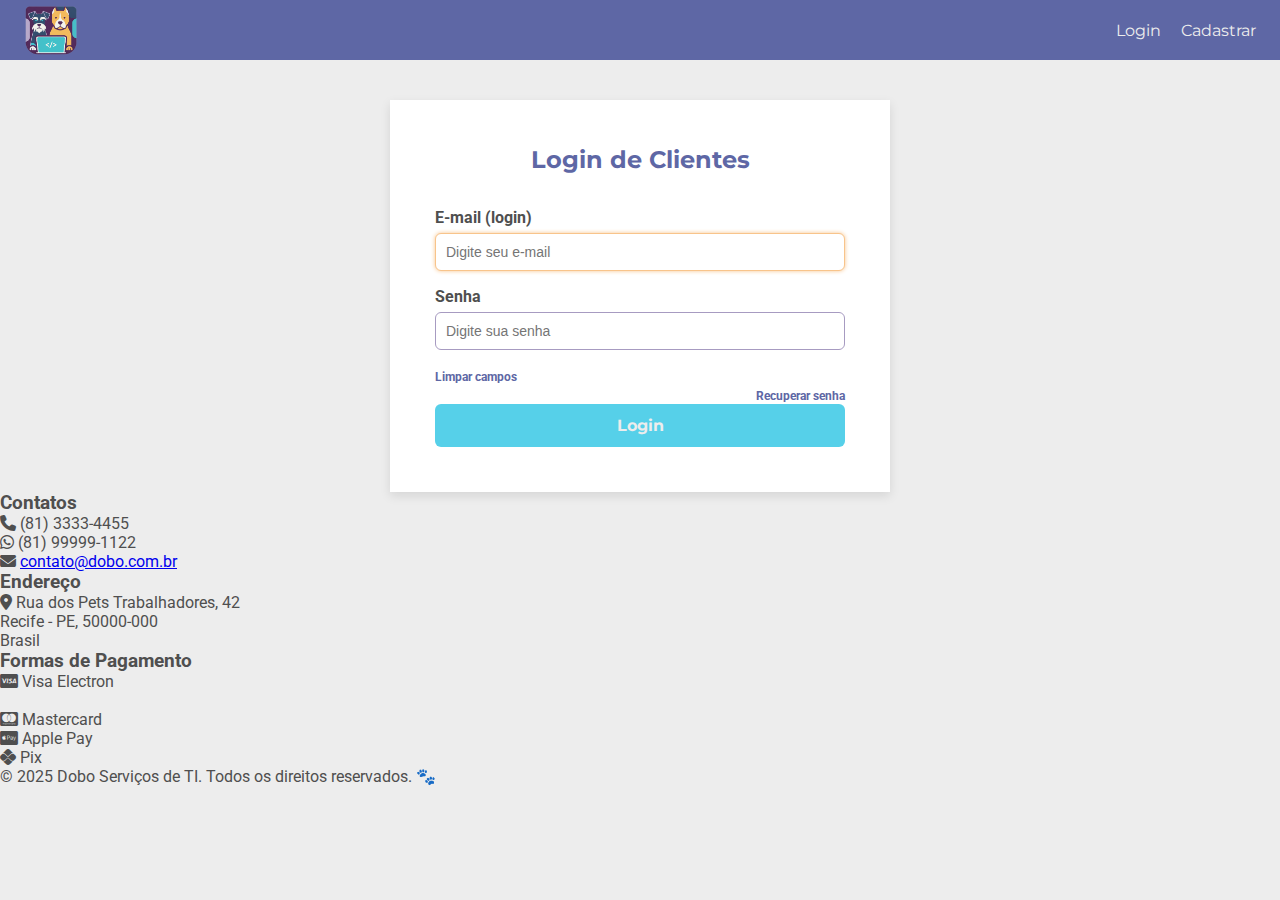
<file: src/login/login.html>
<!DOCTYPE html>
<html lang="pt-BR">
<head>
  <meta charset="UTF-8">
  <meta name="viewport" content="width=device-width, initial-scale=1.0">
  <title>Dobo Serviços de TI - Login</title>
  <link rel="stylesheet" href="../global.css">
  <link rel="stylesheet" href="../login/login.css">
  <link href="https://fonts.googleapis.com/css2?family=Montserrat:wght@400;700&family=Roboto&display=swap" rel="stylesheet">
  <link rel="stylesheet" href="https://cdnjs.cloudflare.com/ajax/libs/font-awesome/6.6.0/css/all.min.css">
</head>
<body>
  <header class="menu-superior">
    <a href="../home/home.html" class="logo-link">
      <img src="../assets/dobo_logo_sem_nome.png" alt="Logo Dobo Serviços de TI" class="logo">
    </a>
  
    <nav class="menu-links">
      <a href="../login/login.html" class="link-header">Login</a>
      <a href="../login/cadastro.html" class="link-header">Cadastrar</a>
    </nav>
  </header>
  
  <main>
    <section class="form-container">
      <h2>Login de Clientes</h2>
      <form id="form-login" novalidate>
        <div class="campo">
          <label for="email">E-mail (login)</label>
          <input type="email" id="email" name="email" placeholder="Digite seu e-mail" required>
          <small class="erro"></small>
        </div>
        <div class="campo"> 
          <label for="senha">Senha</label>
          <input type="password" id="senha" name="senha" placeholder="Digite sua senha" required>
          <small class="erro"></small> 
        </div>
		
				<div class="acoes-form">
					<button type="button" class="btn-link btn-limpar">Limpar campos</button>
					<button type="button" class="btn-link btn-recuperar">Recuperar senha</button>
				</div>
				
        <button type="submit">Login</button>
      </form>
    </section>
  </main>
  <script type="module" src="../login/login.js"></script>

</body>
<footer class="footer">
	<div class="footer-container">
		<div class="footer-bloco">
			<h3>Contatos</h3>
			<ul>
				<li><i class="fa-solid fa-phone"></i> (81) 3333-4455</li>
        <li><i class="fa-brands fa-whatsapp"></i> (81) 99999-1122</li>
        <li><i class="fa-solid fa-envelope"></i> 
          <a href="mailto:contato@dobo.com.br">contato@dobo.com.br</a>
        </li>
			</ul>
		</div>

		<div class="footer-bloco">
			<h3>Endereço</h3>
			<p class="endereco">
        <i class="fa-solid fa-location-dot"></i> Rua dos Pets Trabalhadores, 42<br>
        Recife - PE, 50000-000<br>
        Brasil
      </p>
		</div>

		<div class="footer-bloco">
			<h3>Formas de Pagamento</h3>
      <ul>
        <li><i class="fa-brands fa-cc-visa"></i> Visa Electron<li>
        <li><i class="fa-brands fa-cc-mastercard"></i> Mastercard</li>
        <li><i class="fa-brands fa-cc-apple-pay"></i> Apple Pay</li>
        <li><i class="fa-brands fa-pix"></i> Pix</li>
    </ul>		
    </div>
	</div>
  <div class="footer-copyrights">
    <p>© 2025 Dobo Serviços de TI. Todos os direitos reservados. 🐾</p>
  </div>
</footer>
</html>
</file>
<file: src/carrinho/carrinho.css>
.carrinho-main {
    display: flex;
    flex-direction: column;
    align-items: center;
    padding-left: 20px;
    padding-right: 20px;
    padding-bottom: 40px;
    gap: 20px;
  }
  
  /* USUÁRIO LOGADO */
  .usuario-info {
    background-color: white;
    border-radius: 10px;
    box-shadow: 0 2px 8px rgba(0,0,0,0.08);
    text-align: center;
    padding: 16px;
    max-width: 600px;
    color: var(--cinza-escuro);
    font-family: 'Roboto', sans-serif;
  }
  
  .usuario-info .usuario-nome {
    font-size: 16px;
    color: var(--roxo);
    font-weight: 600;
    margin-bottom: 4px;
  }
  
  .usuario-info .usuario-login {
    font-size: 13px;
    color: #666;
  }
  
  .usuario-info .usuario-login span {
    color: var(--roxo);
    font-weight: 500;
  }
  
  /* TABELA DE SOLICITAÇÕES */
  .tabela-solicitacoes {
    width: 90%;
    max-width: 1000px;
    background: white;
    padding: 24px;
    border-radius: 10px;
    box-shadow: 0 4px 10px rgba(0,0,0,0.1);
  }
  
  .tabela-solicitacoes h2 {
    color: var(--roxo);
    margin-bottom: 20px;
    text-align: center;
  }
  
  .tabela-solicitacoes table {
    width: 100%;
    border-collapse: collapse;
  }
  
  .tabela-solicitacoes th {
    background-color: var(--roxo);
    color: white;
    padding: 10px;
    font-family: 'Montserrat', sans-serif;
    font-weight: 600;
  }
  
  .tabela-solicitacoes td {
    border-bottom: 1px solid var(--lilas);
    padding: 10px;
    text-align: center;
    color: var(--cinza-escuro);
  }
  
  .tabela-solicitacoes tr:last-child td {
    border-bottom: none;
  }
  
  .btn-excluir {
    background-color: var(--amarelo);
    color: var(--cinza-escuro);
    border: none;
    border-radius: 6px;
    padding: 6px 10px;
    cursor: pointer;
    transition: background-color 0.3s ease;
  }
  
  .btn-excluir:hover {
    background-color: var(--lilas);
    color: white;
  }
  
  /* FORMULÁRIO DE NOVA SOLICITAÇÃO */
  .nova-solicitacao {
    width: 90%;
    max-width: 1000px;
    background: white;
    padding: 30px;
    border-radius: 10px;
    box-shadow: 0 4px 10px rgba(0,0,0,0.1);
  }
  
  .nova-solicitacao form {
    display: flex;
    flex-direction: column;
    gap: 20px;
  }
  
  .nova-solicitacao input[readonly] {
    background-color: var(--cinza-claro);
    cursor: not-allowed;
    color: var(--roxo);
    font-weight: 600;
  }
  
  .nova-solicitacao select {
    background-color: white;
  }
  
  .nova-solicitacao .campo label {
    color: var(--roxo);
    font-weight: 600;
  }
  
  
  /* RESPONSIVIDADE */
  @media (max-width: 800px) {
    .tabela-solicitacoes {
      width: 100%;
      padding: 20px;
    }
  
    .tabela-solicitacoes table,
    .tabela-solicitacoes th,
    .tabela-solicitacoes td {
      font-size: 13px;
    }
  
    .nova-solicitacao {
      width: 100%;
      padding: 20px;
    }
  
    .linha-campo-duplo {
      flex-direction: column;
      gap: 10px;
    }
  
    .btn-incluir {
      width: 100%;
    }
  }
</file>
<file: src/home/home.css>
/* Remove limitações herdadas do global.css */
main.home-main {
  margin-top: 0 !important;
  padding-top: 0 !important;
  display: block;
  width: 100vw;
}

/* Todas as seções da home ocupam 100% da tela */
.home-main section {
  width: 100%;
  margin: 0;
  padding: 60px 60px;
  box-sizing: border-box;
  overflow-x: hidden;
  min-height: 90vh; 

}

/* HERO / APRESENTAÇÃO */
.hero {
  background-color: var(--amarelo);
  color: var(--cinza-escuro);
  display: flex;
  justify-content: center;
  align-items: center;
}

.hero-content {
  display: flex;
  align-items: center;
  justify-content: center;
  gap: 40px;
  max-width: 1000px;
  text-align: left;
}

.hero-logo {
  width: 260px;
  height: auto;
}

.hero-content h1 {
  font-family: 'Montserrat', sans-serif;
  color: var(--roxo);
  font-size: 32px;
  margin-bottom: 12px;
}

.hero-content p {
  max-width: 420px;
  font-size: 18px;
  line-height: 1.6;
}

@media (max-width: 768px) {
  .hero-content {
    flex-direction: column;
    text-align: center;
  }

  .hero-logo {
    width: 200px;
  }

  .hero-content p {
    max-width: 90%;
  }
}

/* HISTÓRIA + VÍDEO */
.historia {
  background-color: white;
  text-align: center;
  padding: 80px 0;
  
}


.historia-content {
  display: flex;
  justify-content: center;
  align-items: center;
  gap: 40px;
  max-width: 1100px;
  margin: 0 auto;
  padding: 0 20px;
  text-align: left;
  flex-wrap: wrap; 
}

.historia-texto {
  flex: 1;
  max-width: 500px;
}

.historia-texto p {
  font-size: 16px;
  color: var(--cinza-escuro);
  line-height: 1.6;
}

.video-container {
  flex: 1;
  display: flex;
  justify-content: center;
  align-items: center;
  height: 100%;
  max-height: 100%; 
  overflow: hidden; 
}

.video-container iframe {
  width: 100%;
  max-width: 560px;
  aspect-ratio: 16 / 9;
  border-radius: 12px;
  box-shadow: 0 4px 12px rgba(0, 0, 0, 0.15);
  object-fit: cover;
}


/* GALERIA */
.galeria {
  background-color: var(--cinza-claro);
  text-align: center;
}

.fotos {
  display: flex;
  justify-content: center;
  flex-wrap: wrap;
  gap: 20px;
  margin-top: 20px;
}

.fotos img {
  width: 240px;
  height: 170px;
  object-fit: cover;
  border-radius: 10px;
  box-shadow: 0 2px 6px rgba(0, 0, 0, 0.15);
  transition: transform 0.3s ease;
}

.fotos img:hover {
  transform: scale(1.05);
}

/* SERVIÇOS */
.servicos {
  background-color: var(--lilas);
  color: white;
  text-align: center;
}

.cards-servicos {
  display: flex;
  justify-content: center;
  flex-wrap: wrap;
  gap: 30px;
  margin-top: 20px;
}

.card {
  background-color: var(--roxo);
  border-radius: 12px;
  padding: 24px 20px;
  width: 280px;
  transition: transform 0.3s ease;
  box-shadow: 0 4px 10px rgba(0, 0, 0, 0.2);
}

.card:hover {
  transform: scale(1.05);
}

.card i {
  font-size: 36px;
  color: var(--amarelo);
  margin-bottom: 10px;
}

.card h3 {
  font-family: 'Montserrat', sans-serif;
  margin-bottom: 10px;
}

.card p {
  font-size: 14px;
  line-height: 1.4;
}

/* FUNDADORES */
.fundadores {
  background-color: white;
  text-align: center;
  padding: 80px 40px;
}

.fundadores-container {
  display: flex;
  justify-content: center;
  align-items: flex-start;
  flex-wrap: wrap;
  gap: 60px;
}

.fundador-card {
  background-color: var(--cinza-claro);
  border-radius: 16px;
  box-shadow: 0 4px 10px rgba(0, 0, 0, 0.15);
  padding: 40px 30px;
  width: 400px;
  text-align: center;
  transition: transform 0.3s ease;
}


.foto-fundador {
  width: 160px;
  height: 160px;
  object-fit: cover;
  border-radius: 50%;
  border: 4px solid var(--lilas);
  margin-bottom: 16px;
}

.fundador-card h3 {
  font-family: 'Montserrat', sans-serif;
  color: var(--roxo);
  margin-bottom: 4px;
}

.cargo {
  font-weight: bold;
  color: var(--amarelo);
  margin-bottom: 24px;
}

/* Mini tabela de experiências */
.cv-tabela {
  width: 100%;
  border-collapse: collapse;
  background-color: white;
  border-radius: 8px;
  overflow: hidden;
}

.cv-tabela th {
  background-color: var(--roxo);
  color: white;
  padding: 8px;
  text-align: left;
  font-size: 14px;
}

.cv-tabela td {
  padding: 10px;
  border-bottom: 1px solid var(--lilas);
  text-align: left;
  font-size: 14px;
  color: var(--cinza-escuro);
}

.cv-tabela tr:last-child td {
  border-bottom: none;
}

/* RESPONSIVIDADE GLOBAL */
@media (max-width: 800px) {
  .home-main section {
    padding: 40px 0;
  }

  .fundadores-container {
    flex-direction: column;
    align-items: center;
  }

  .fundador-card {
    width: 90%;
  }

  .fundadores table {
    width: 95%;
    font-size: 14px;
  }

  .historia-content {
    flex-direction: column;
    text-align: center;
  }

  .historia-texto {
    max-width: 90%;
  }
}
</file>
<file: src/login/cadastro.css>
.form-container {
    max-width: 570px; /* ou 700px se quiser ainda mais largo */
    padding: 40px; /* um pouco mais de espaço interno */
  }
</file>
<file: src/login/login.css>
.acoes-login {
    display: flex;
    justify-content: space-between;
    align-items: center;
    margin-bottom: 24px;
  }
  
  /* Botões com aparência de link */
  .btn-link {
    background: none;
    border: none;
    color: var(--roxo);
    font-size: 12px;
    font-family: 'Roboto', sans-serif;
    cursor: pointer;
    padding: 0;
    transition: color 0.3s ease, text-decoration 0.3s ease;
  }
  
  .btn-link:hover {
    color: var(--amarelo);
    text-decoration: underline;
  }
  
  .btn-link,
  .btn-link:hover {
    background: none !important;
    box-shadow: none !important;
    border: none !important;
  }

  .btn-limpar {
    text-align: left;
  }
  
  .btn-recuperar {
    text-align: right;
  }
</file>
<file: src/style.css>
:root {
  --azul: #56D0E9;
  --amarelo: #F8C48B;
  --lilas: #A79BC1;
  --roxo: #5E67A5;
  --azul-medio: #4B93BB;
  --cinza-claro: #EDEDED;
  --cinza-escuro: #4F4F4F;
}

/* RESET BÁSICO */
* {
  margin: 0;
  padding: 0;
  box-sizing: border-box;
}

body {
  background-color: var(--cinza-claro);
  font-family: 'Roboto', sans-serif;
  color: var(--cinza-escuro);
  padding: 24px;
}

/* MENU SUPERIOR */
.menu-superior {
  background-color: var(--roxo);
  color: var(--cinza-claro);
  padding: 16px;
  text-align: center;
  font-family: 'Montserrat', sans-serif;
}

/* CONTEÚDO PRINCIPAL */
main {
  display: flex;
  justify-content: center;
  align-items: flex-start;
  margin-top: 40px;
}

/* FORMULÁRIO */
.form-container {
  background-color: white;
  padding: 32px;
  border-radius: 8px;
  box-shadow: 0 4px 10px rgba(0,0,0,0.1);
  width: 100%;
  max-width: 500px;
}

h2 {
  color: var(--roxo);
  font-family: 'Montserrat', sans-serif;
  margin-bottom: 24px;
  text-align: center;
}

label {
  display: block;
  margin-bottom: 6px;
  font-weight: bold;
  color: var(--cinza-escuro);
}

input, select {
  width: 100%;
  padding: 10px;
  border: 1px solid var(--lilas);
  border-radius: 6px;
  margin-bottom: 16px;
  font-size: 14px;
}

input:focus, select:focus {
  outline: none;
  border-color: var(--amarelo);
  box-shadow: 0 0 4px var(--amarelo);
}

/* INSTRUÇÕES DA SENHA */
.instrucoes-senha {
  background-color: var(--lilas);
  color: var(--cinza-claro);
  padding: 10px;
  border-radius: 6px;
  margin-bottom: 16px;
  font-size: 14px;
}

/* FIELDSET */
fieldset {
  border: 1px solid var(--lilas);
  padding: 12px;
  border-radius: 6px;
  margin-bottom: 16px;
}

legend {
  color: var(--roxo);
  font-weight: bold;
}

label input[type="radio"] {
  margin-right: 6px;
}

/* BOTÃO */
button {
  background-color: var(--azul);
  color: var(--cinza-claro);
  border: none;
  border-radius: 6px;
  padding: 12px 20px;
  font-size: 16px;
  cursor: pointer;
  transition: background-color 0.3s ease;
  width: 100%;
  font-family: 'Montserrat', sans-serif;
}

button:hover {
  background-color: var(--azul-medio);
}

/* RESPONSIVIDADE */
@media (max-width: 600px) {
  .form-container {
    padding: 20px;
  }
}
</file>
<file: src/global.css>
:root {
  --azul: #56D0E9;
  --amarelo: #F8C48B;
  --lilas: #A79BC1;
  --roxo: #5E67A5;
  --azul-medio: #4B93BB;
  --cinza-claro: #EDEDED;
  --cinza-escuro: #4F4F4F;
}

/* RESET BÁSICO */
* {
  margin: 0;
  padding: 0;
  box-sizing: border-box;
}

body {
  background-color: var(--cinza-claro);
  font-family: 'Roboto', sans-serif;
  color: var(--cinza-escuro);
}

/* MENU SUPERIOR */
.menu-superior {
  background-color: var(--roxo);
  color: var(--cinza-claro);
  display: flex;
  justify-content: space-between;
  align-items: center;
  padding: 0 24px;
  height: 60px;
  width: 100%;
  font-family: 'Montserrat', sans-serif;
  position: relative;
}

.logo {
  height: 50px;
  width: auto;
}

.logo-link {
  display: flex;
  align-items: center;
  text-decoration: none;
}

.menu-links {
  display: flex;
  gap: 20px;
}

.link-header {
  color: var(--cinza-claro);
  text-decoration: none;
  font-weight: 400;
  transition: color 0.3s ease;
}

.link-header:hover {
  color: var(--amarelo);
}

.link-header i {
  font-size: 18px;
  transition: color 0.3s ease, transform 0.2s ease;
}

.link-header:hover i {
  color: var(--amarelo);
  transform: scale(1.1);
}

/* CONTEÚDO PRINCIPAL */
main {
  display: flex;
  justify-content: center;
  align-items: flex-start;
  margin-top: 40px;
}

/* FORMULÁRIO */
.form-container {
  background-color: white;
  padding: 45px;
  box-shadow: 0 4px 10px rgba(0,0,0,0.1);
  width: 100%;
  max-width: 500px;
}

h2 {
  color: var(--roxo);
  font-family: 'Montserrat', sans-serif;
  margin-bottom: 34px;
  text-align: center;
}

label {
  display: block;
  margin-bottom: 6px;
  font-weight: bold;
  color: var(--cinza-escuro);
}

input, select {
  width: 100%;
  padding: 10px;
  border: 1px solid var(--lilas);
  border-radius: 6px;
  margin-bottom: 16px;
  font-size: 14px;
}

input:focus, select:focus {
  outline: none;
  border-color: var(--amarelo);
  box-shadow: 0 0 4px var(--amarelo);
}

/* INSTRUÇÕES DA SENHA */
.instrucoes-senha {
  background-color: var(--amarelo);
  color: var(--cinza-escuro);
  padding: 10px;
  border-radius: 6px;
  margin-bottom: 16px;
  font-size: 14px;
}

/* FIELDSET */
fieldset {
  border: 1px solid var(--lilas);
  padding: 12px;
  border-radius: 6px;
  margin-bottom: 16px;
}

legend {
  color: var(--roxo);
  font-weight: bold;
}

label input[type="radio"] {
  margin-right: 6px;
}

/* BOTÃO */
button {
  background-color: var(--azul);
  color: var(--cinza-claro);
  border: none;
  border-radius: 6px;
  padding: 12px 20px;
  font-size: 16px;
  font-weight: bold;
  cursor: pointer;
  transition: background-color 0.3s ease;
  width: 100%;
  font-family: 'Montserrat', sans-serif;
}

button:hover {
  background-color: var(--azul-medio);
}

/* RESPONSIVIDADE */
@media (max-width: 600px) {
  .form-container {
    padding: 20px;
  }
}
</file>
